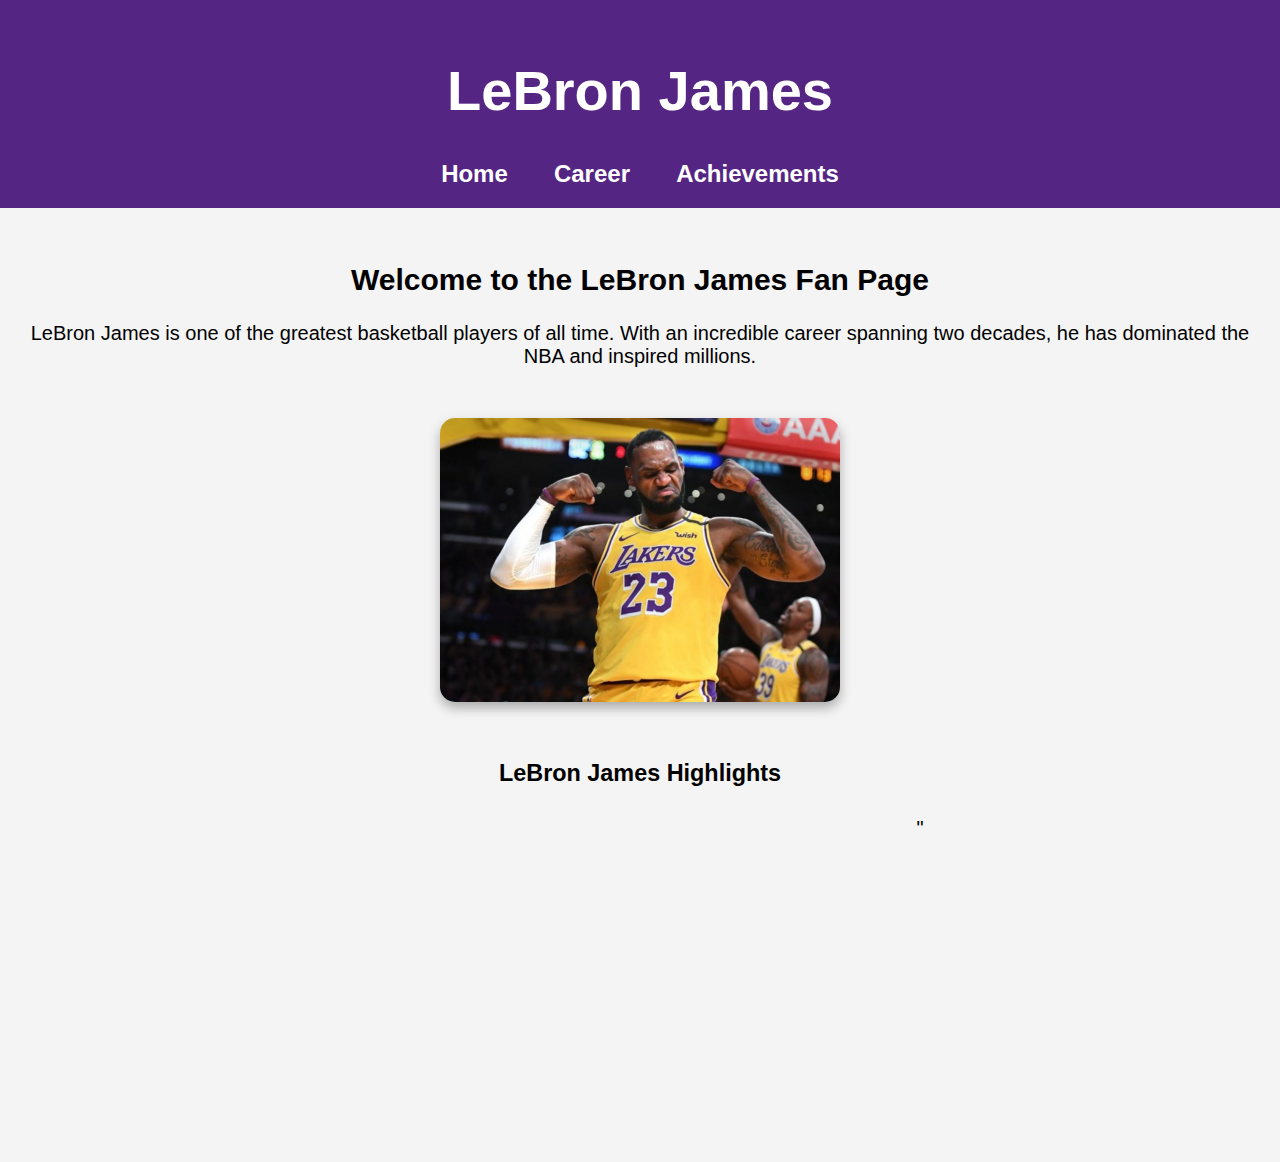
<file: index.html>
<!DOCTYPE html>
<html lang="en">
<head>
    <meta charset="UTF-8">
    <meta name="viewport" content="width=device-width, initial-scale=1.0">
    <title>LeBron James - Home</title>
    <link rel="stylesheet" href="styles.css">
</head>
<body>
    <header>
        <h1>LeBron James</h1>
        <nav>
            <a href="index.html">Home</a>
            <a href="career.html">Career</a>
            <a href="achievements.html">Achievements</a>
        </nav>
    </header>
    <main>
        <h2>Welcome to the LeBron James Fan Page</h2>
        <p>LeBron James is one of the greatest basketball players of all time. With an incredible career spanning two decades, he has dominated the NBA and inspired millions.</p>
        
        <img src="lebron.jpg" alt="LeBron James" class="lebron-img">

        <h3>LeBron James Highlights</h3>
        <div class="video-container">
        <iframe width="560" height="315" src="https://www.youtube.com/embed/7a6gnRvQqHQ?si=mVjbHxme4f8Hv2Pq" title="YouTube video player" frameborder="0" allow="accelerometer; autoplay; clipboard-write; encrypted-media; gyroscope; picture-in-picture; web-share" referrerpolicy="strict-origin-when-cross-origin" allowfullscreen></iframe>" 
        </div>
    </main>
</body>
</html>
</file>
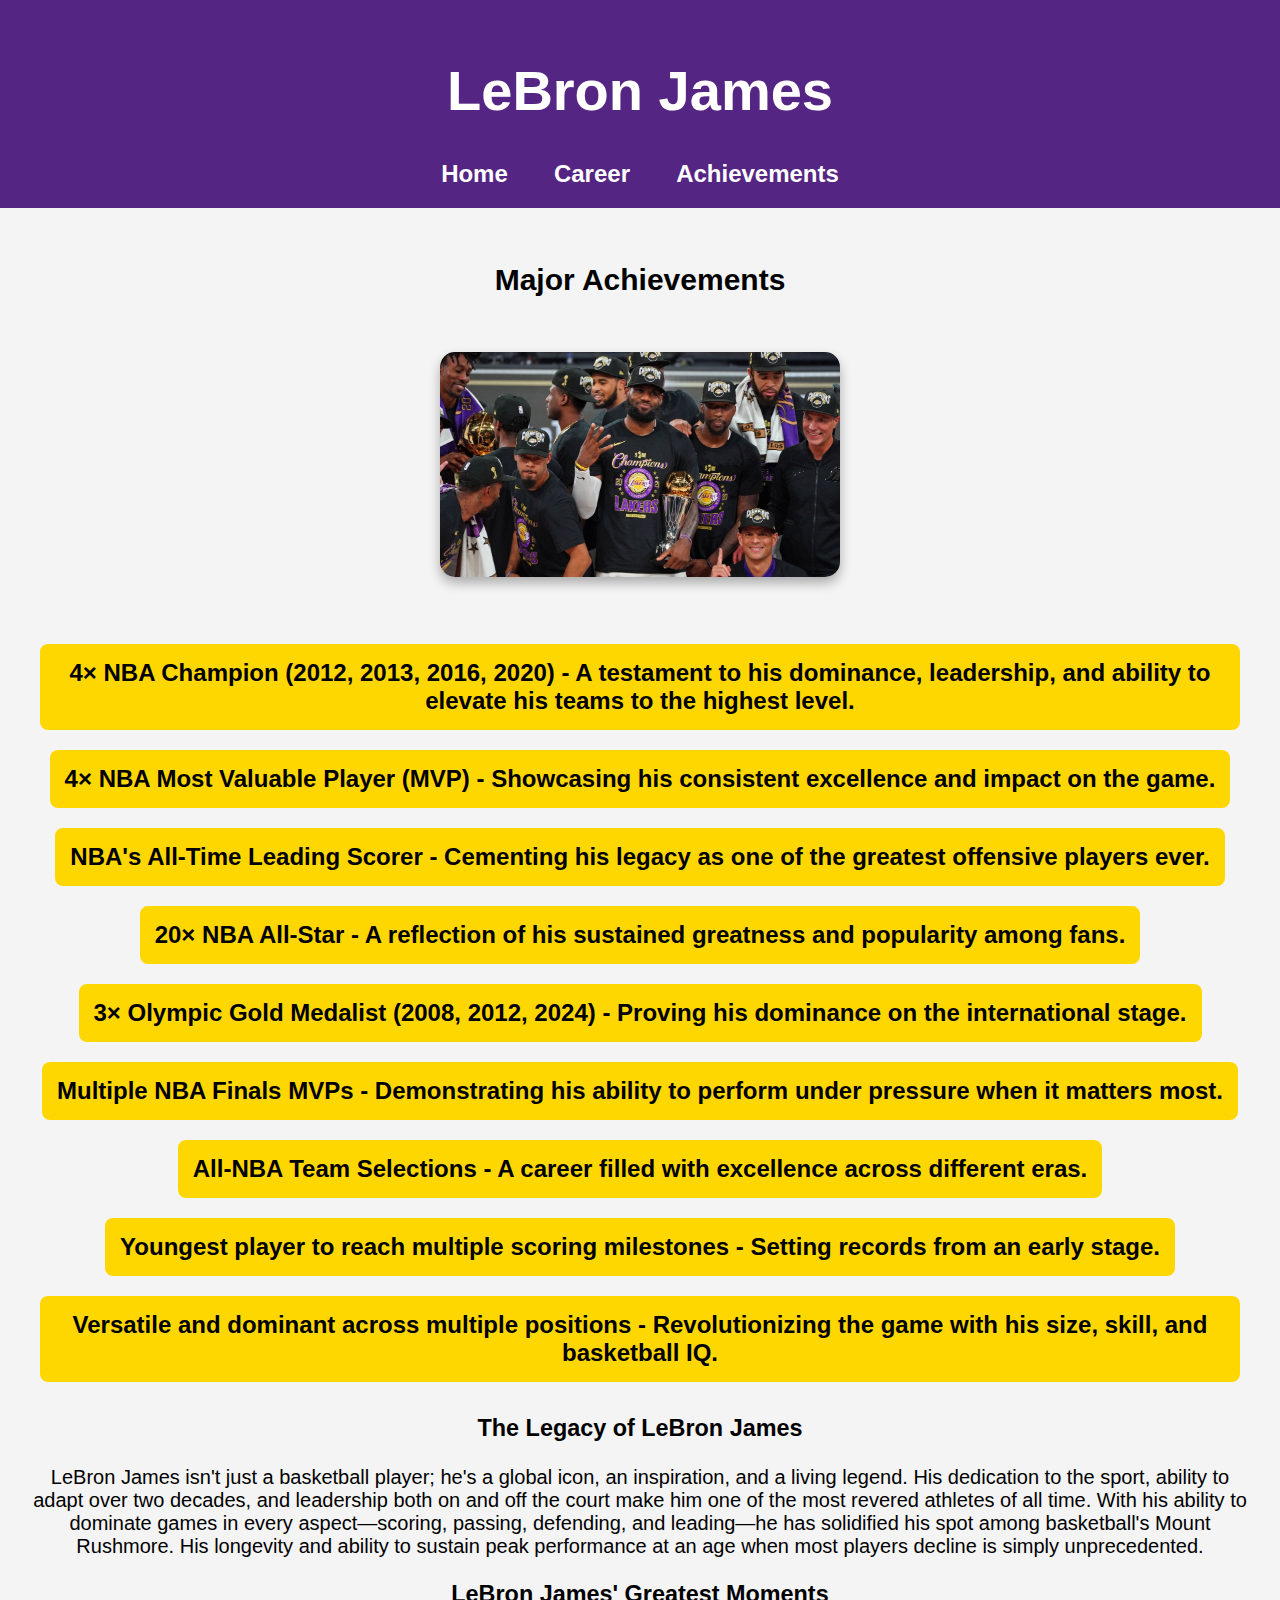
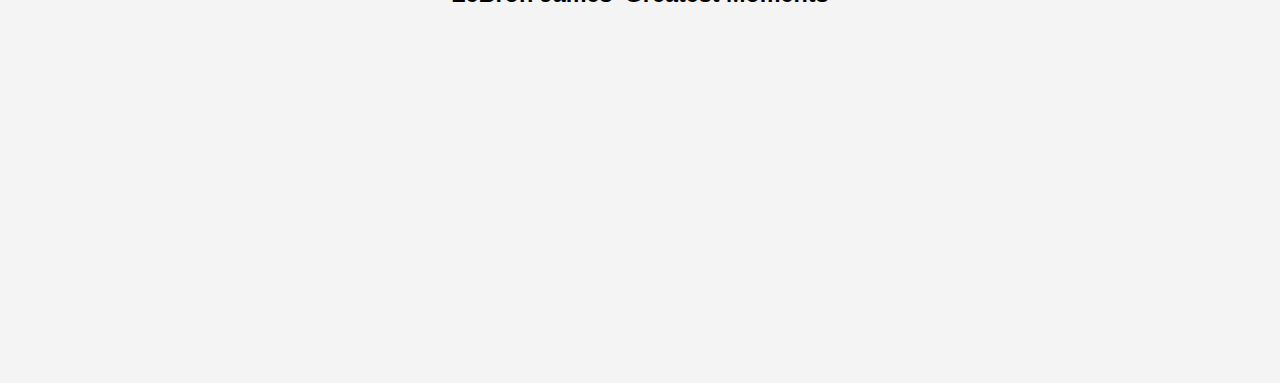
<file: achievements.html>
<!DOCTYPE html>
<html lang="en">
<head>
    <meta charset="UTF-8">
    <meta name="viewport" content="width=device-width, initial-scale=1.0">
    <title>LeBron James - Achievements</title>
    <link rel="stylesheet" href="styles.css">
</head>
<body>
    <header>
        <h1>LeBron James</h1>
        <nav>
            <a href="index.html">Home</a>
            <a href="career.html">Career</a>
            <a href="achievements.html">Achievements</a>
        </nav>
    </header>
    <main>
        <h2>Major Achievements</h2>
        <img src="achievements.jpg" alt="LeBron James Achievements" class="lebron-img">
        
        <ul>
            <li><strong>4× NBA Champion (2012, 2013, 2016, 2020)</strong> - A testament to his dominance, leadership, and ability to elevate his teams to the highest level.</li>
            <li><strong>4× NBA Most Valuable Player (MVP)</strong> - Showcasing his consistent excellence and impact on the game.</li>
            <li><strong>NBA's All-Time Leading Scorer</strong> - Cementing his legacy as one of the greatest offensive players ever.</li>
            <li><strong>20× NBA All-Star</strong> - A reflection of his sustained greatness and popularity among fans.</li>
            <li><strong>3× Olympic Gold Medalist (2008, 2012, 2024)</strong> - Proving his dominance on the international stage.</li>
            <li><strong>Multiple NBA Finals MVPs</strong> - Demonstrating his ability to perform under pressure when it matters most.</li>
            <li><strong>All-NBA Team Selections</strong> - A career filled with excellence across different eras.</li>
            <li><strong>Youngest player to reach multiple scoring milestones</strong> - Setting records from an early stage.</li>
            <li><strong>Versatile and dominant across multiple positions</strong> - Revolutionizing the game with his size, skill, and basketball IQ.</li>
        </ul>

        <h3>The Legacy of LeBron James</h3>
        <p>LeBron James isn't just a basketball player; he's a global icon, an inspiration, and a living legend. His dedication to the sport, ability to adapt over two decades, and leadership both on and off the court make him one of the most revered athletes of all time. With his ability to dominate games in every aspect—scoring, passing, defending, and leading—he has solidified his spot among basketball's Mount Rushmore. His longevity and ability to sustain peak performance at an age when most players decline is simply unprecedented.</p>
        
        <h3>LeBron James' Greatest Moments</h3>
        <div class="video-container">
            <iframe width="560" height="315" src="https://www.youtube.com/embed/QwGf3ZH1ZUQ" title="YouTube video player" frameborder="0" allow="accelerometer; autoplay; clipboard-write; encrypted-media; gyroscope; picture-in-picture; web-share" referrerpolicy="strict-origin-when-cross-origin" allowfullscreen></iframe>
        </div>
    </main>
</body>
</html>
</file>
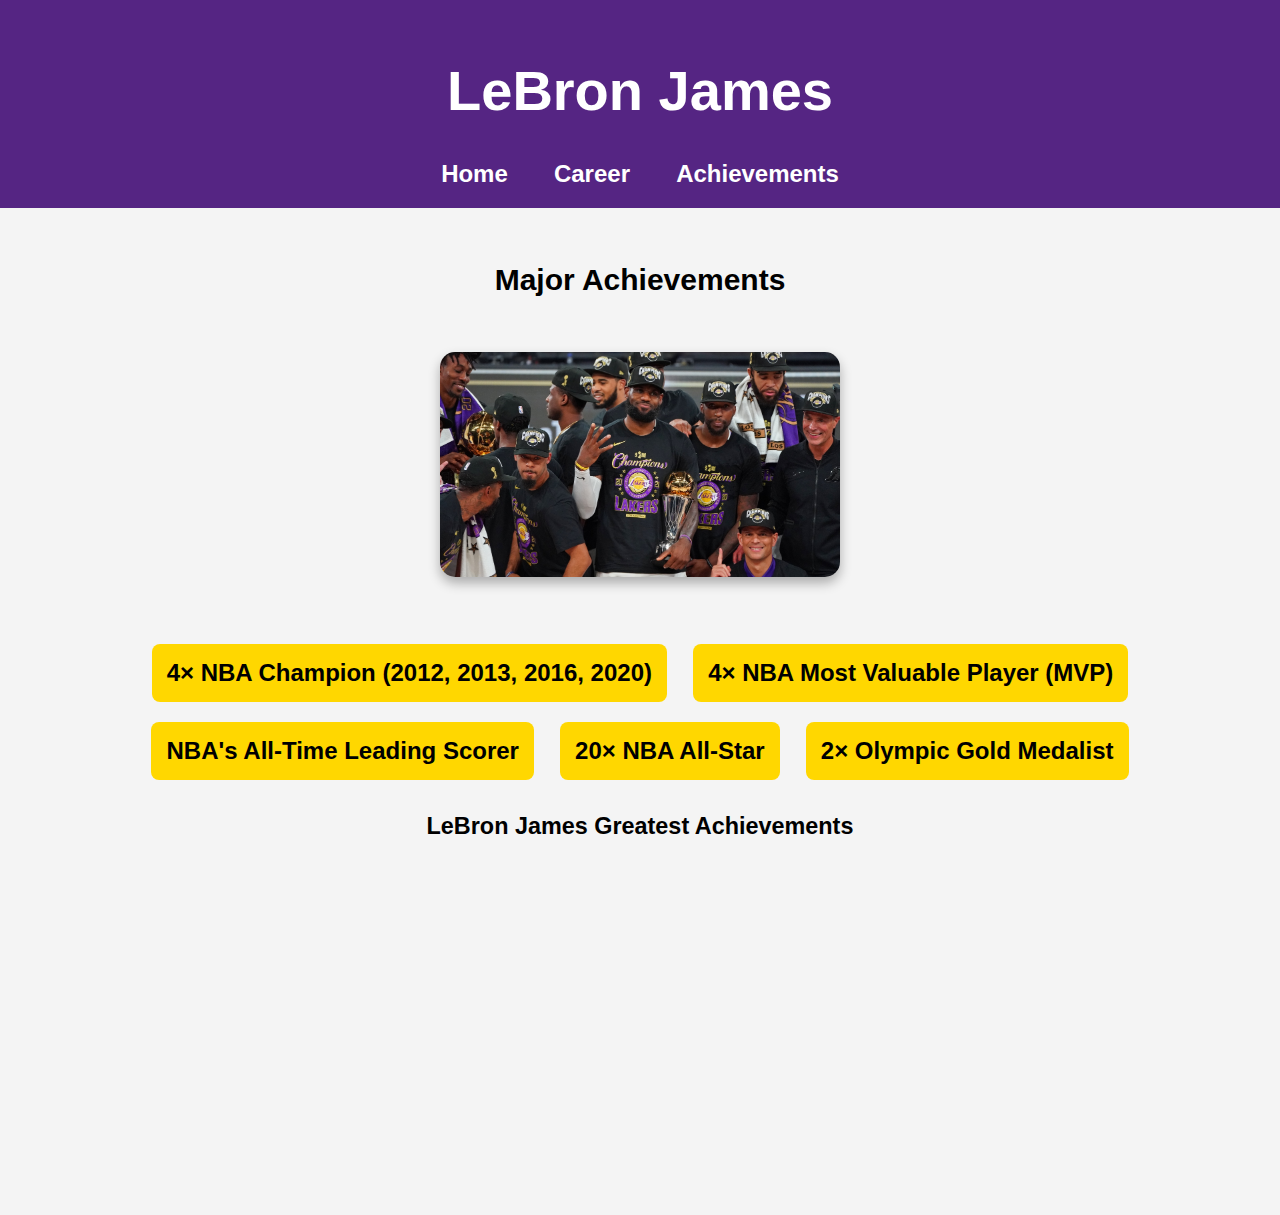
<file: achivements.html>
<!DOCTYPE html>
<html lang="en">
<head>
    <meta charset="UTF-8">
    <meta name="viewport" content="width=device-width, initial-scale=1.0">
    <title>LeBron James - Achievements</title>
    <link rel="stylesheet" href="styles.css">
</head>
<body>
    <header>
        <h1>LeBron James</h1>
        <nav>
            <a href="index.html">Home</a>
            <a href="career.html">Career</a>
            <a href="achievements.html">Achievements</a>
        </nav>
    </header>
    <main>
        <h2>Major Achievements</h2>
        <img src="achievements.jpg" alt="LeBron James Achievements" class="lebron-img">
        
        <ul>
            <li>4× NBA Champion (2012, 2013, 2016, 2020)</li>
            <li>4× NBA Most Valuable Player (MVP)</li>
            <li>NBA's All-Time Leading Scorer</li>
            <li>20× NBA All-Star</li>
            <li>2× Olympic Gold Medalist</li>
        </ul>

        <h3>LeBron James Greatest Achievements</h3>
        <div class="video-container">
            <iframe width="560" height="315" src="https://www.youtube.com/embed/qYy88P4qY1E" title="LeBron James Achievements" frameborder="0" allowfullscreen></iframe>
        </div>
    </main>
</body>
</html>
</file>
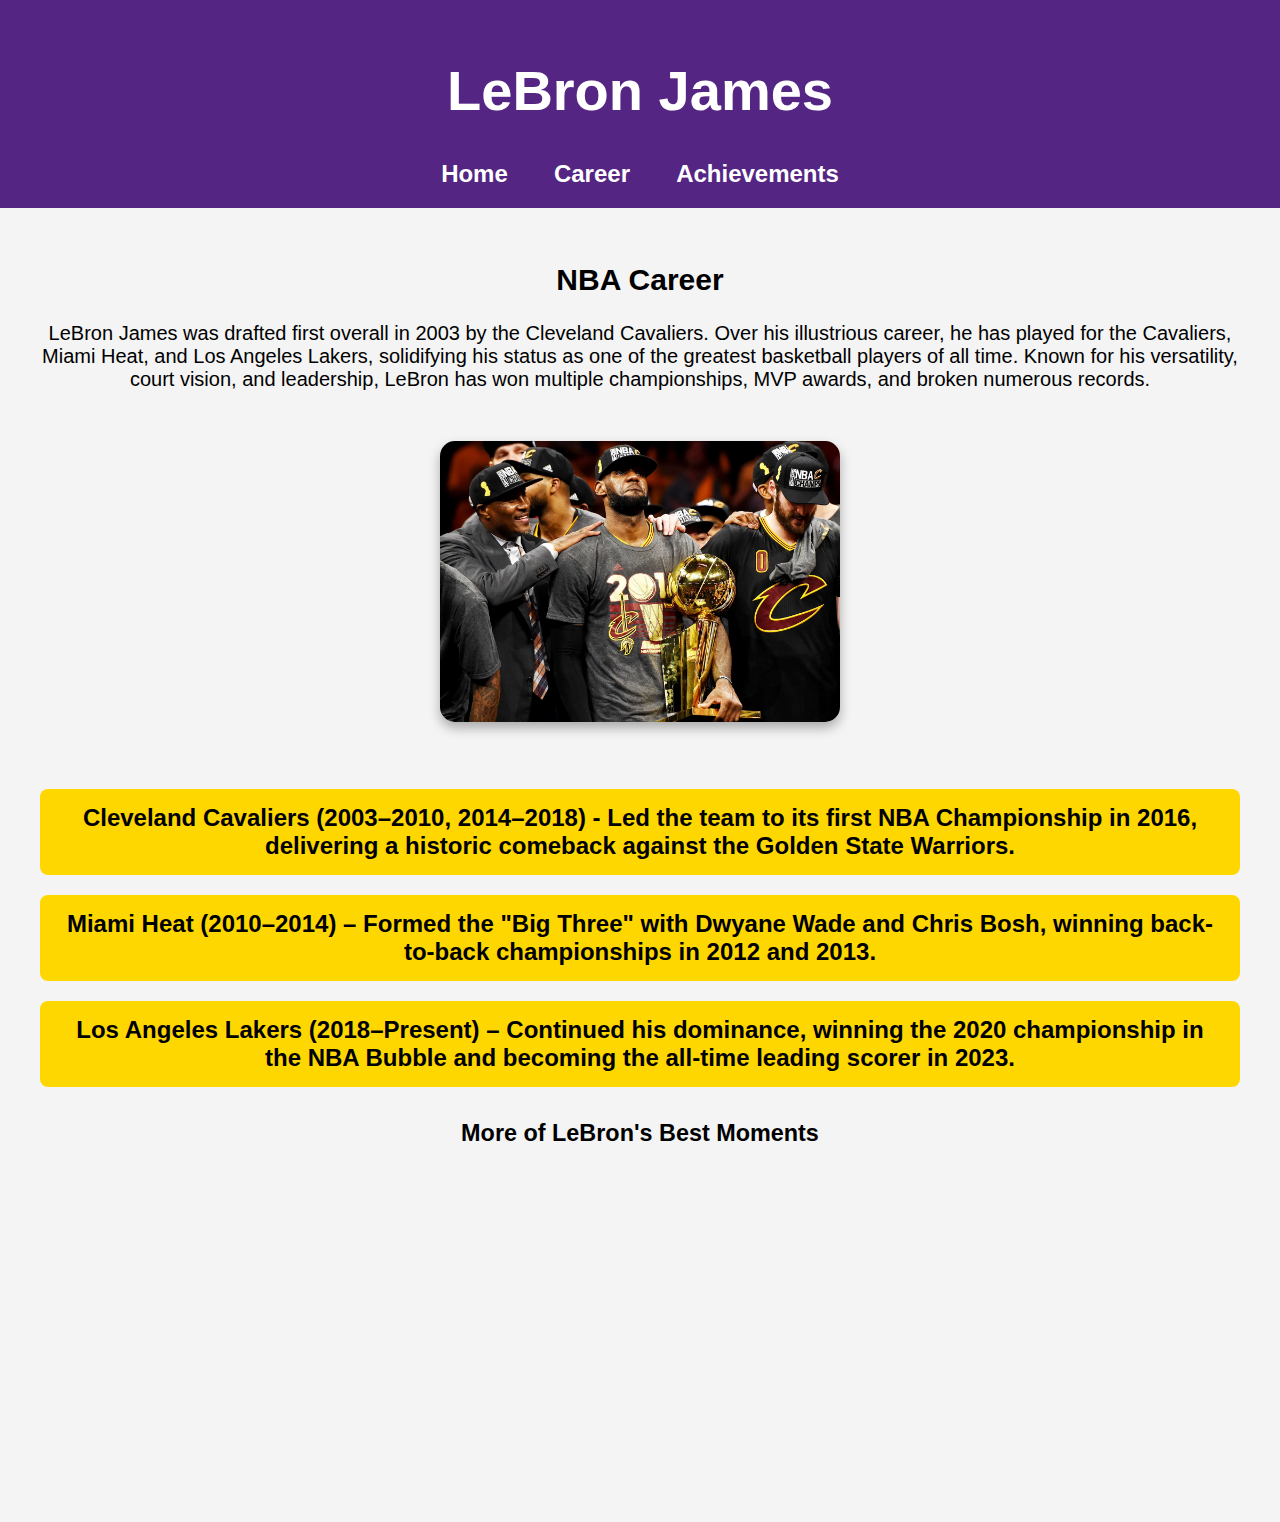
<file: career.html>
<!DOCTYPE html>
<html lang="en">
<head>
    <meta charset="UTF-8">
    <meta name="viewport" content="width=device-width, initial-scale=1.0">
    <title>LeBron James - Career</title>
    <link rel="stylesheet" href="styles.css">
</head>
<body>
    <header>
        <h1>LeBron James</h1>
        <nav>
            <a href="index.html">Home</a>
            <a href="career.html">Career</a>
            <a href="achievements.html">Achievements</a>
        </nav>
    </header>
    <main>
        <h2>NBA Career</h2>
        <p>LeBron James was drafted first overall in 2003 by the Cleveland Cavaliers. Over his illustrious career, he has played for the Cavaliers, Miami Heat, and Los Angeles Lakers, solidifying his status as one of the greatest basketball players of all time. Known for his versatility, court vision, and leadership, LeBron has won multiple championships, MVP awards, and broken numerous records.</p>
        
        <img src="career.jpg" alt="LeBron James Career" class="lebron-img">

        <ul>
            <li><strong>Cleveland Cavaliers (2003–2010, 2014–2018)</strong> - Led the team to its first NBA Championship in 2016, delivering a historic comeback against the Golden State Warriors.</li>
            <li><strong>Miami Heat (2010–2014)</strong> – Formed the "Big Three" with Dwyane Wade and Chris Bosh, winning back-to-back championships in 2012 and 2013.</li>
            <li><strong>Los Angeles Lakers (2018–Present)</strong> – Continued his dominance, winning the 2020 championship in the NBA Bubble and becoming the all-time leading scorer in 2023.</li>
        </ul>
      
        <h3>More of LeBron's Best Moments</h3>
        <div class="video-container">
           <iframe width="560" height="315" src="https://www.youtube.com/embed/L6zDD4vFT9I" title="YouTube video player" frameborder="0" allow="accelerometer; autoplay; clipboard-write; encrypted-media; gyroscope; picture-in-picture; web-share" referrerpolicy="strict-origin-when-cross-origin" allowfullscreen></iframe>
        </div>
    </main>
</body>
</html>
</file>
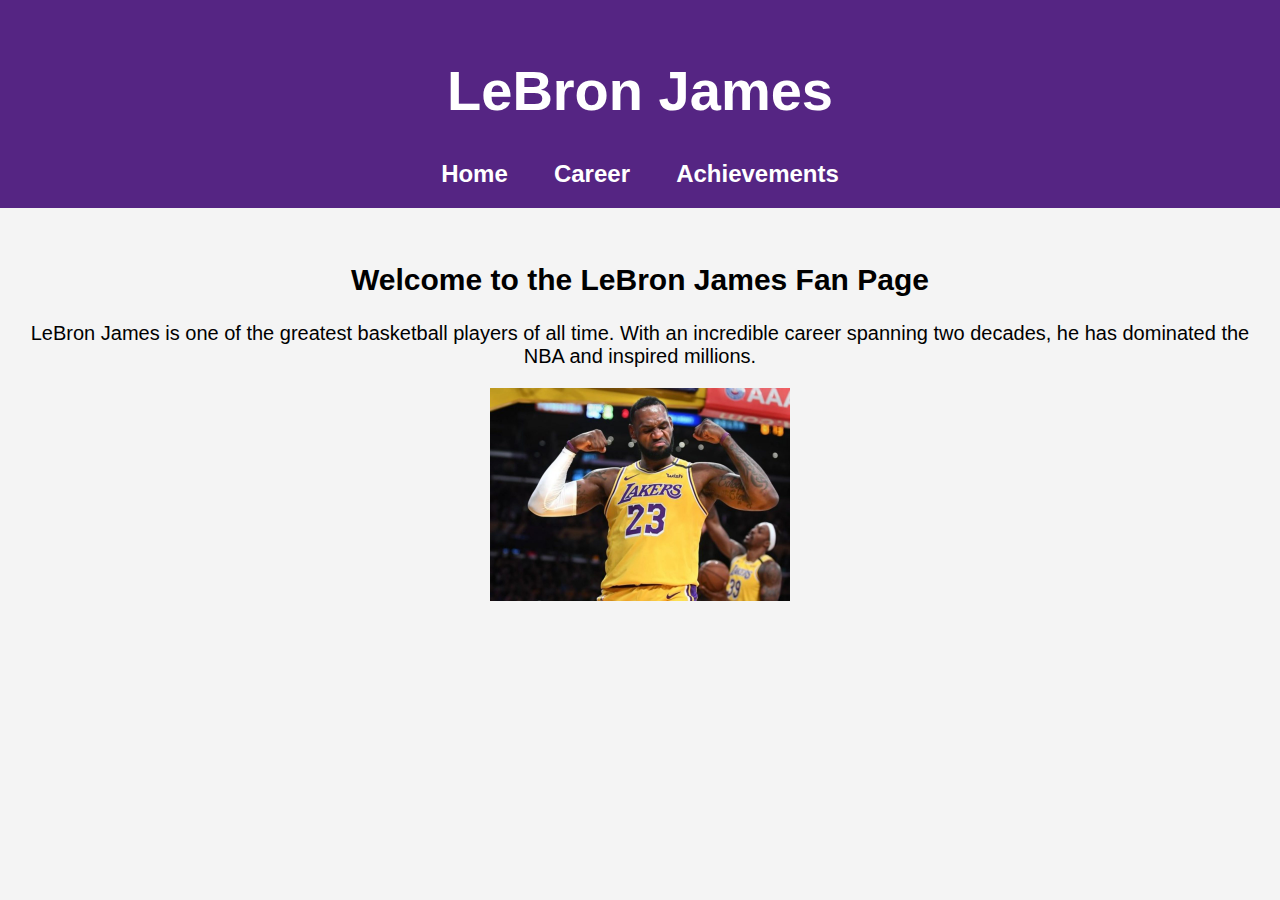
<file: home.html>
<!DOCTYPE html>
<html lang="en">
<head>
    <meta charset="UTF-8">
    <meta name="viewport" content="width=device-width, initial-scale=1.0">
    <title>LeBron James - Home</title>
    <link rel="stylesheet" href="styles.css">
</head>
<body>
    <header>
        <h1>LeBron James</h1>
        <nav>
            <a href="index.html">Home</a>
            <a href="career.html">Career</a>
            <a href="achievements.html">Achievements</a>
        </nav>
    </header>
    <main>
        <h2>Welcome to the LeBron James Fan Page</h2>
        <p>LeBron James is one of the greatest basketball players of all time. With an incredible career spanning two decades, he has dominated the NBA and inspired millions.</p>
        <img src="lebron.jpg" alt="LeBron James" width="300">
    </main>
</body>
</html>
</file>
<file: styles.css>
body {
    font-family: Arial, sans-serif;
    margin: 0;
    padding: 0;
    background-color: #f4f4f4;
    text-align: center;
    font-size: 20px;
}

header {
    background-color: #552583;
    color: white;
    padding: 20px;
    font-size: 28px;
}

nav {
    margin-top: 15px;
    font-size: 22px;
}

nav a {
    color: white;
    text-decoration: none;
    margin: 0 20px;
    font-weight: bold;
    font-size: 24px;
}

nav a:hover {
    text-decoration: underline;
}

main {
    padding: 30px;
}

.lebron-img {
    width: 400px;
    border-radius: 15px;
    box-shadow: 0 6px 12px rgba(0, 0, 0, 0.3);
    margin: 30px 0;
}

ul {
    list-style-type: none;
    padding: 0;
    font-size: 22px;
}

ul li {
    background: #ffd700;
    margin: 10px;
    padding: 15px;
    border-radius: 8px;
    display: inline-block;
    font-weight: bold;
    font-size: 24px;
}

.video-container {
    margin-top: 30px;
    display: flex;
    justify-content: center;
}

iframe {
    max-width: 100%;
    border-radius: 15px;
}
</file>
